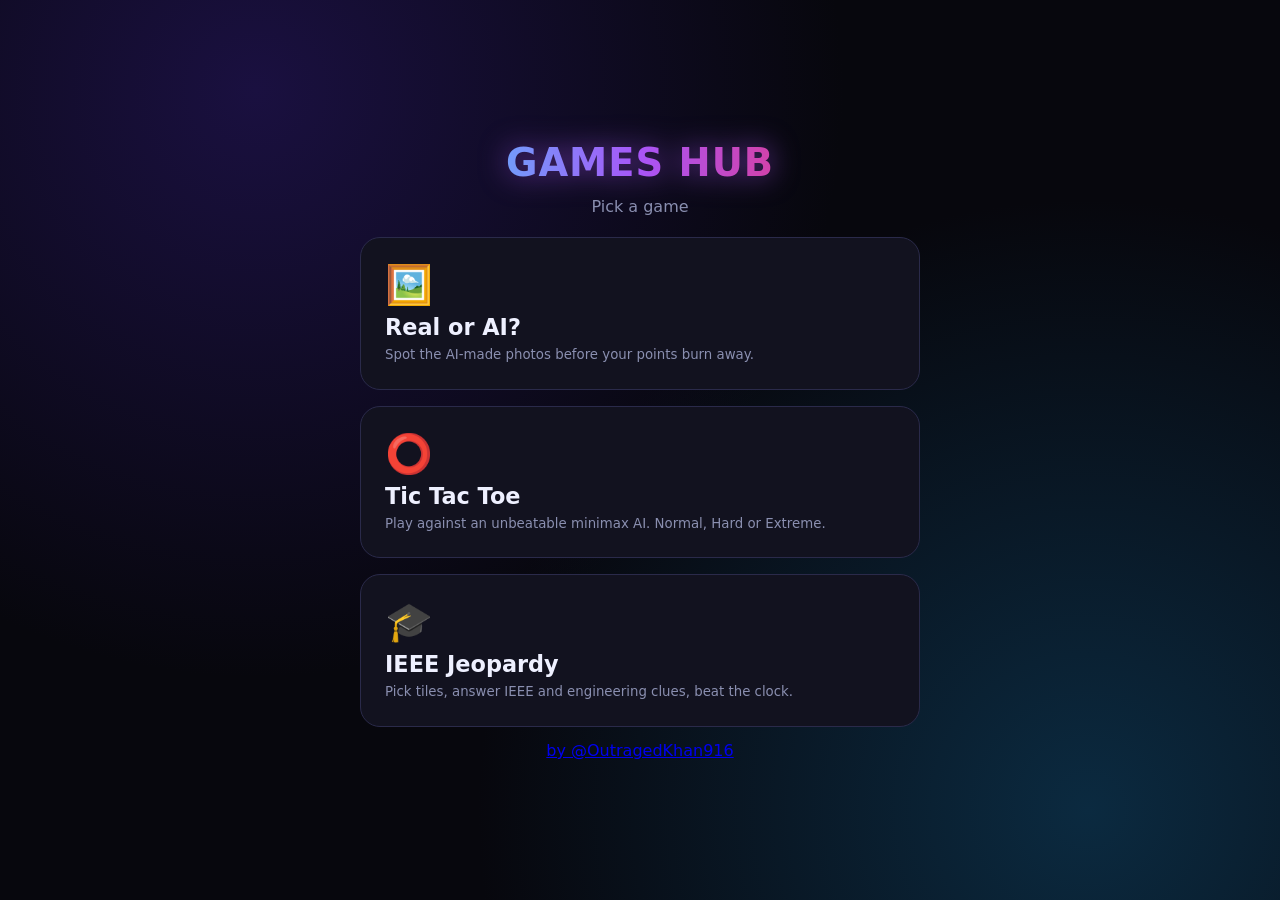
<file: index.html>
<!DOCTYPE html>
<html lang="en">
<head>
<meta charset="UTF-8">
<meta name="viewport" content="width=device-width, initial-scale=1">
<title>Games Hub</title>
<link rel="stylesheet" href="style.css">
</head>
<body>
<div class="page">
  <div class="wrap">
    <h1 class="glow">GAMES HUB</h1>
    <p class="sub">Pick a game</p>
    <div class="hub">
      <a class="gcard" href="real-or-ai.html"><span class="gicon">🖼️</span><b>Real or AI?</b><small>Spot the AI-made photos before your points burn away.</small></a>
      <a class="gcard" href="tictactoe.html"><span class="gicon">⭕</span><b>Tic Tac Toe</b><small>Play against an unbeatable minimax AI. Normal, Hard or Extreme.</small></a>
      <a class="gcard" href="jeopardy.html"><span class="gicon">🎓</span><b>IEEE Jeopardy</b><small>Pick tiles, answer IEEE and engineering clues, beat the clock.</small></a>
    </div>
  </div>
      <a className="by by-bottom" href="https://github.com/outragedkhan916" target="_blank" rel="noreferrer">by @OutragedKhan916</a>
</div>
</body>
</html>
</file>
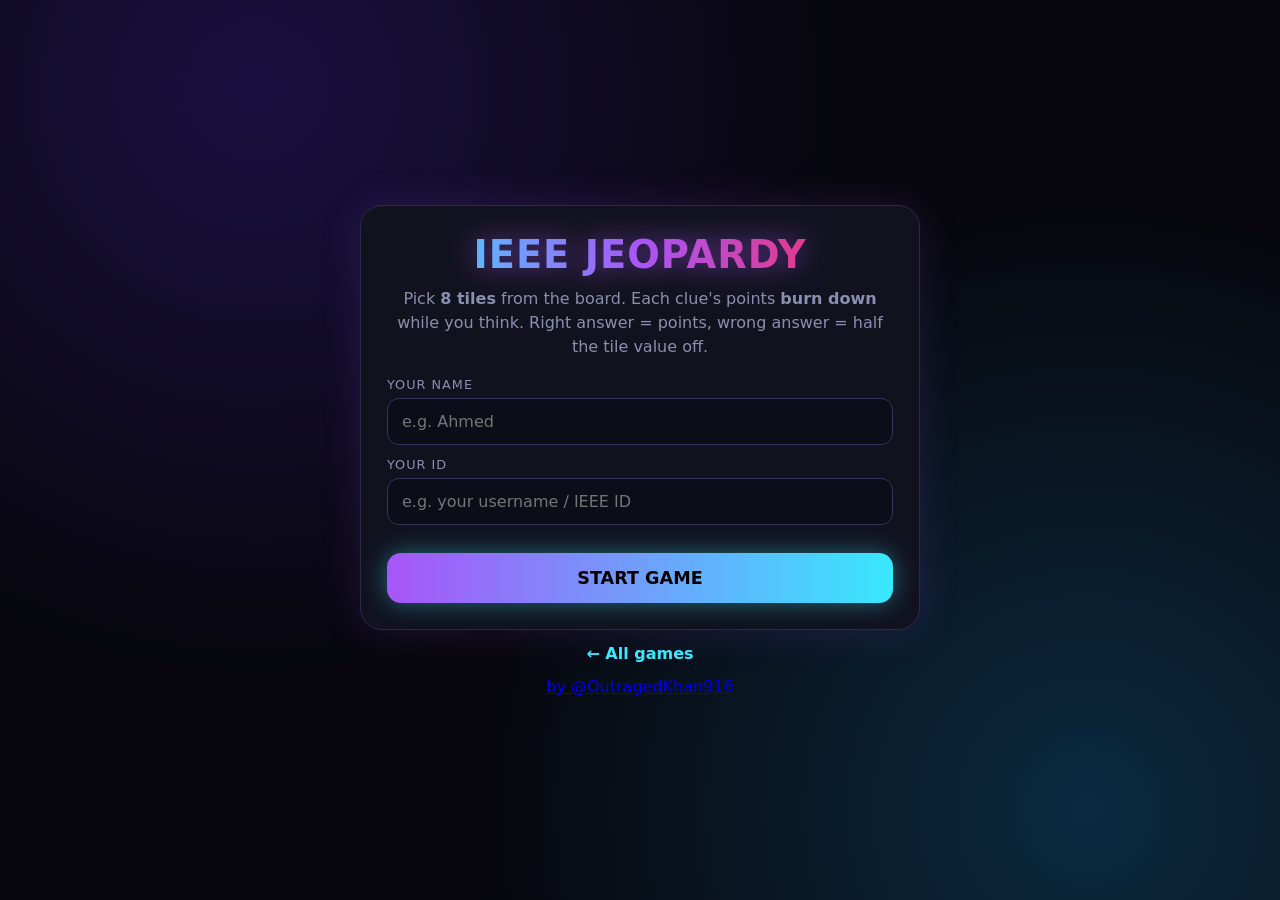
<file: jeopardy.html>
<!DOCTYPE html>
<html lang="en">
<head>
<meta charset="UTF-8">
<meta name="viewport" content="width=device-width, initial-scale=1">
<title>IEEE Jeopardy</title>
<link rel="stylesheet" href="style.css">
<link rel="stylesheet" href="jeopardy.css">
</head>
<body>
<div class="page">
 <div class="wrap wide">

  <div class="card" id="start" style="max-width:560px;margin:auto">
    <h1 class="glow">IEEE JEOPARDY</h1>
    <p class="sub">Pick <b>8 tiles</b> from the board. Each clue's points <b>burn down</b> while you think. Right answer = points, wrong answer = half the tile value off.</p>
    <label for="pName">YOUR NAME</label>
    <input id="pName" maxlength="20" placeholder="e.g. Ahmed" autocomplete="off">
    <label for="pId">YOUR ID</label>
    <input id="pId" maxlength="20" placeholder="e.g. your username / IEEE ID" autocomplete="off">
    <div class="err" id="err"></div>
    <button class="big" id="go" style="margin-top:0">START GAME</button>
  </div>

  <div class="card hide" id="play">
    <div class="top"><span class="pill" id="qn"></span><span class="pill" id="who"></span><span class="pill">Total: <b id="tot">0</b></span></div>

    <div id="boardView">
      <div class="prompt" id="hint"></div>
      <div class="jb" id="board"></div>
    </div>

    <div id="clueView" class="hide">
      <div class="score"><span id="pts">0</span><small>POINTS AVAILABLE</small></div>
      <div class="bar"><i id="fill"></i></div>
      <div class="clue"><small id="cname"></small><span id="ctext"></span></div>
      <div class="opts" id="opts"></div>
      <div class="fb" id="fb"></div>
      <button class="big hide" id="next">NEXT</button>
    </div>
  </div>

  <div class="card hide" id="end" style="max-width:560px;margin:auto">
    <h1 class="glow">GAME OVER</h1>
    <div class="final glow" id="fin"></div>
    <div class="rank" id="rank"></div>
    <h3>LEADERBOARD (this device)</h3>
    <div class="lb" id="lb"></div>
    <button class="big" id="again">PLAY AGAIN</button>
  </div>

 </div>
 <a class="back" href="index.html">← All games</a>
      <a className="by by-bottom" href="https://github.com/outragedkhan916" target="_blank" rel="noreferrer">by @OutragedKhan916</a>
</div>
<script src="jeopardy-data.js"></script>
<script src="jeopardy.js"></script>
</body>
</html>
</file>
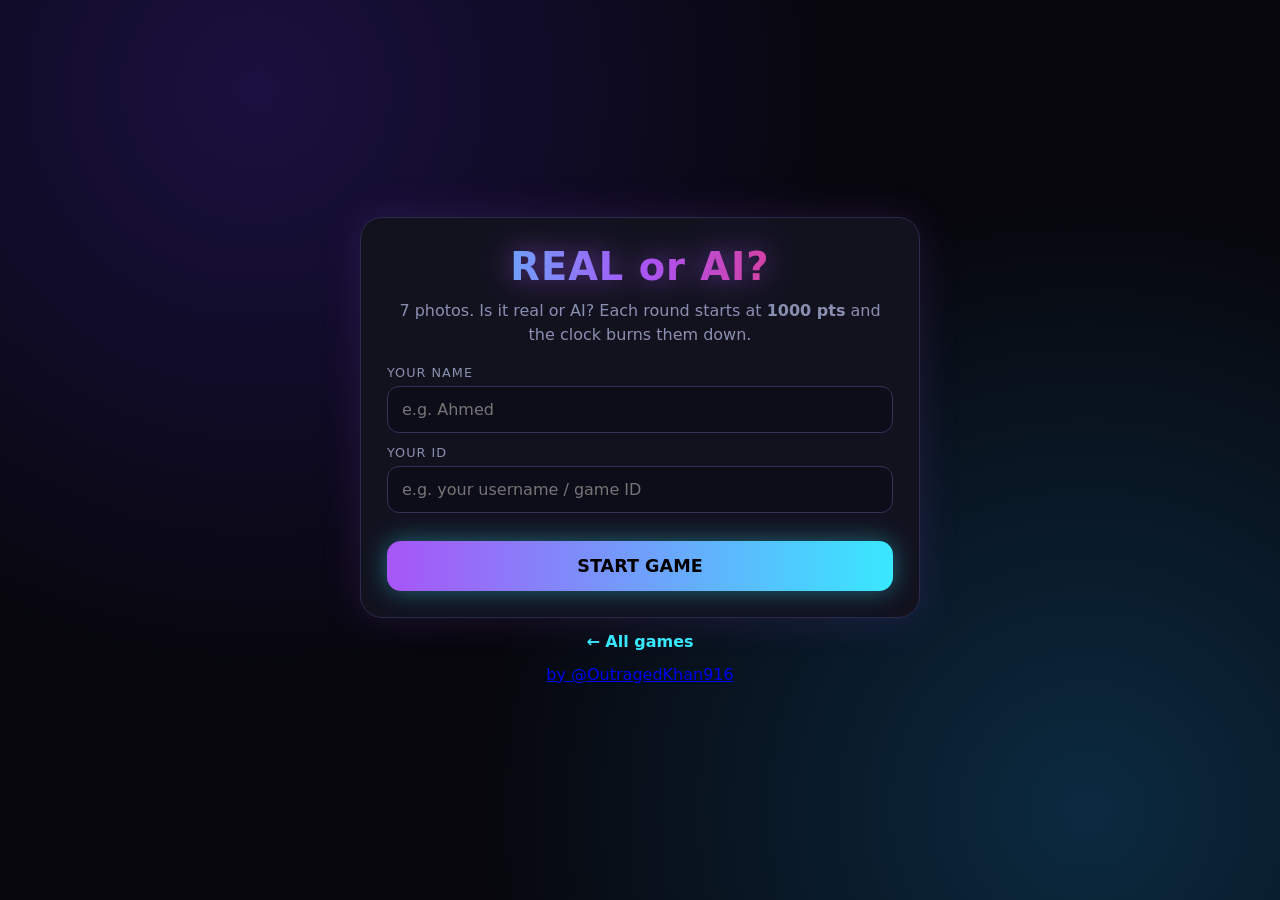
<file: real-or-ai.html>
<!DOCTYPE html>
<html lang="en">
<head>
<meta charset="UTF-8">
<meta name="viewport" content="width=device-width, initial-scale=1">
<title>Real or AI?</title>
<link rel="stylesheet" href="style.css">
</head>
<body>
<div class="page">
 <div class="wrap">

  <div class="card" id="start">
    <h1 class="glow">REAL or AI?</h1>
    <p class="sub">7 photos. Is it real or AI? Each round starts at <b>1000 pts</b> and the clock burns them down.</p>
    <label for="pName">YOUR NAME</label>
    <input id="pName" maxlength="20" placeholder="e.g. Ahmed" autocomplete="off">
    <label for="pId">YOUR ID</label>
    <input id="pId" maxlength="20" placeholder="e.g. your username / game ID" autocomplete="off">
    <div class="err" id="err"></div>
    <button class="big" id="go" style="margin-top:0">START GAME</button>
  </div>

  <div class="card hide" id="game">
    <div class="top"><span class="pill" id="qn"></span><span class="pill" id="who"></span><span class="pill">Total: <b id="tot">0</b></span></div>
    <div class="score"><span id="pts">1000</span><small>POINTS THIS ROUND</small></div>
    <div class="bar"><i id="fill"></i></div>
    <div class="prompt">Is this photo REAL or AI?</div>
    <div class="photo" id="photo"></div>
    <div class="btns"><button class="ch real" id="bReal">REAL</button><button class="ch ai" id="bAi">AI</button></div>
    <div class="fb" id="fb"></div>
    <button class="big hide" id="next">NEXT</button>
  </div>

  <div class="card hide" id="end">
    <h1 class="glow">GAME OVER</h1>
    <div class="final glow" id="fin"></div>
    <div class="rank" id="rank"></div>
    <h3>LEADERBOARD (this device)</h3>
    <div class="lb" id="lb"></div>
    <button class="big" id="again">PLAY AGAIN</button>
  </div>

 </div>
 <a class="back" href="index.html">← All games</a>
      <a className="by by-bottom" href="https://github.com/outragedkhan916" target="_blank" rel="noreferrer">by @OutragedKhan916</a>
</div>
<script src="data.js"></script>
<script src="real-or-ai.js"></script>
</body>
</html>
</file>
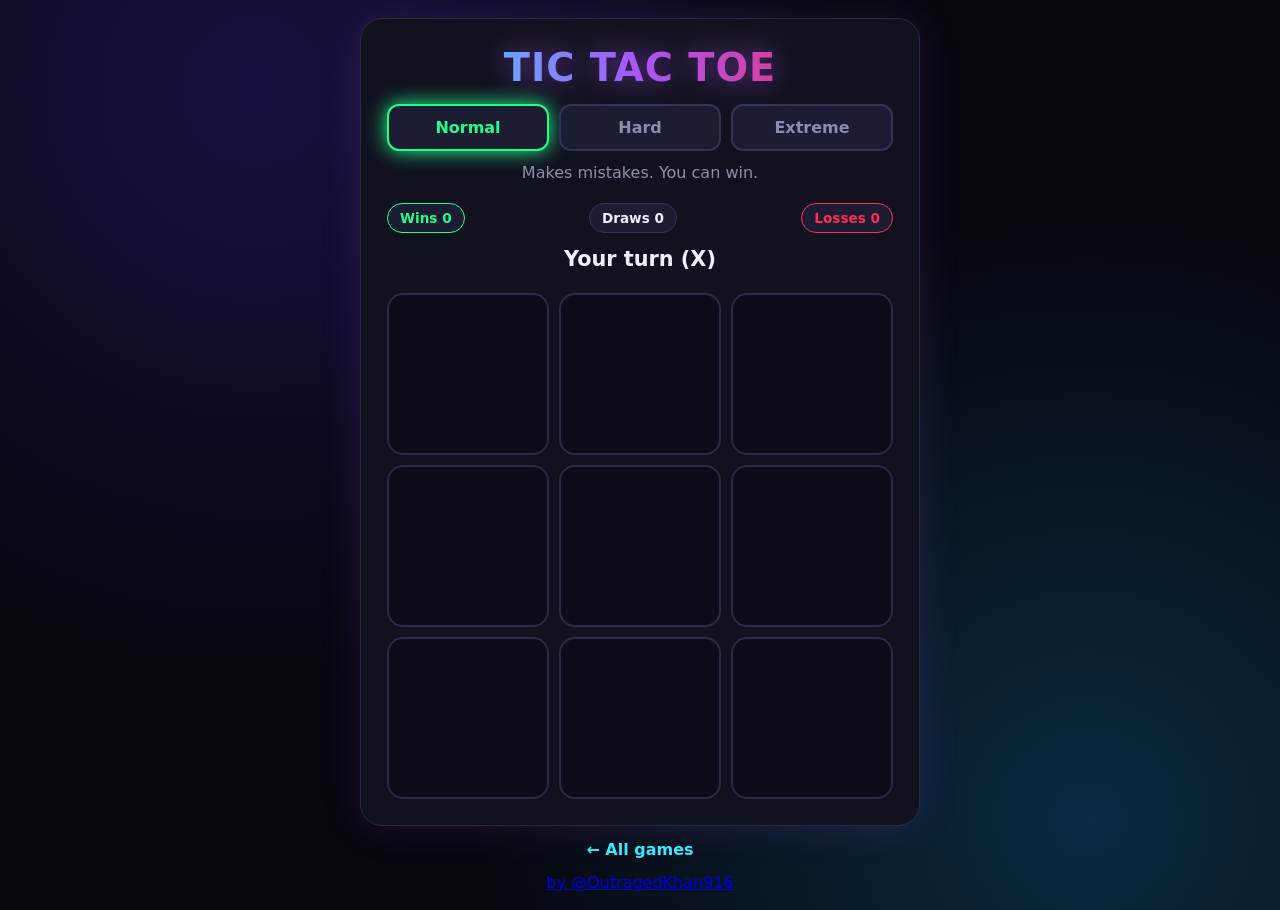
<file: tictactoe.html>
<!DOCTYPE html>
<html lang="en">
<head>
<meta charset="UTF-8">
<meta name="viewport" content="width=device-width, initial-scale=1">
<title>Tic Tac Toe vs AI</title>
<link rel="stylesheet" href="style.css">
</head>
<body>
<div class="page">
  <div class="wrap"><div class="card">
    <h1 class="glow">TIC TAC TOE</h1>
    <div class="lvls">
      <button class="lvl normal" data-l="normal">Normal</button>
      <button class="lvl hard" data-l="hard">Hard</button>
      <button class="lvl extreme" data-l="extreme">Extreme</button>
    </div>
    <p class="sub" id="desc"></p>
    <div class="top">
      <span class="pill g">Wins <b id="w">0</b></span>
      <span class="pill">Draws <b id="d">0</b></span>
      <span class="pill r">Losses <b id="l">0</b></span>
    </div>
    <div class="status" id="status"></div>
    <div class="ttt" id="grid"></div>
    <button class="big hide" id="again">PLAY AGAIN</button>
  </div></div>
  <a class="back" href="index.html">← All games</a>
      <a className="by by-bottom" href="https://github.com/outragedkhan916" target="_blank" rel="noreferrer">by @OutragedKhan916</a>
</div>
<script src="ai.js"></script>
<script src="tictactoe.js"></script>
</body>
</html>
</file>
<file: style.css>
:root{--bg:#07070d;--card:#12121f;--txt:#eef0ff;--mut:#8a8fb0;--green:#22ff88;--red:#ff2d55;--cyan:#38e8ff;--vio:#a855f7}
*{box-sizing:border-box;margin:0}
body{min-height:100vh;background:radial-gradient(circle at 20% 10%,#1a1040 0,transparent 45%),radial-gradient(circle at 85% 90%,#0b2a40 0,transparent 45%),var(--bg);color:var(--txt);font-family:system-ui,Segoe UI,Roboto,sans-serif}
.page{min-height:100vh;display:flex;flex-direction:column;align-items:center;justify-content:center;padding:18px;gap:14px}
.wrap{width:100%;max-width:560px}
.card{background:var(--card);border:1px solid #2a2a4a;border-radius:22px;padding:26px;box-shadow:0 0 40px rgba(168,85,247,.15);animation:pop .5s}
@keyframes pop{from{opacity:0;transform:translateY(20px) scale(.97)}to{opacity:1;transform:none}}
h1{font-size:2.4rem;text-align:center;letter-spacing:1px}
.glow{background:linear-gradient(90deg,var(--cyan),var(--vio),var(--red));-webkit-background-clip:text;background-clip:text;color:transparent;filter:drop-shadow(0 0 14px rgba(168,85,247,.6))}
.sub{text-align:center;color:var(--mut);margin:10px 0 18px;line-height:1.5}
button{font:inherit;cursor:pointer;border:0;color:#fff}
.big{display:block;width:100%;margin-top:14px;padding:15px;border-radius:14px;font-weight:800;font-size:1.1rem;background:linear-gradient(90deg,var(--vio),var(--cyan));color:#000;box-shadow:0 0 24px rgba(56,232,255,.4);transition:.2s}
.big:hover{transform:scale(1.03)}
.back{color:var(--cyan);text-decoration:none;font-weight:700}
footer{color:var(--mut);font-size:.8rem}
.hide{display:none!important}
.hub{display:grid;gap:16px;margin-top:10px}
.gcard{display:flex;flex-direction:column;gap:6px;padding:24px;border-radius:20px;background:var(--card);border:1px solid #2a2a4a;text-decoration:none;color:var(--txt);transition:.25s;animation:pop .5s}
.gcard:hover{transform:translateY(-5px);border-color:var(--cyan);box-shadow:0 0 30px rgba(56,232,255,.35)}
.gicon{font-size:2.4rem}.gcard b{font-size:1.4rem}.gcard small{color:var(--mut);line-height:1.4}
label{display:block;font-size:.8rem;color:var(--mut);letter-spacing:1px;margin:12px 0 6px}
input{width:100%;padding:13px 14px;border-radius:12px;border:1px solid #33335a;background:#0d0d1a;color:var(--txt);font:inherit;outline:0}
input:focus{border-color:var(--cyan);box-shadow:0 0 14px rgba(56,232,255,.4)}
.err{color:var(--red);font-size:.85rem;min-height:20px;margin-top:8px}
.top{display:flex;justify-content:space-between;gap:8px;margin-bottom:14px;font-weight:700;flex-wrap:wrap}
.pill{padding:6px 12px;border-radius:99px;background:#1c1c32;border:1px solid #33335a;font-size:.85rem}
.pill.g{color:var(--green);border-color:var(--green)}.pill.r{color:var(--red);border-color:var(--red)}
.flash{position:fixed;inset:0;pointer-events:none;z-index:5;animation:fl .7s forwards}
.flash.g{background:radial-gradient(circle,transparent 40%,rgba(34,255,136,.35))}
.flash.r{background:radial-gradient(circle,transparent 40%,rgba(255,45,85,.4))}
@keyframes fl{to{opacity:0}}
@keyframes pulse{50%{transform:scale(1.06)}}
@keyframes shake{20%{transform:translateX(-9px)}40%{transform:translateX(9px)}60%{transform:translateX(-6px)}80%{transform:translateX(6px)}}
.score{font-size:2.6rem;font-weight:900;text-align:center;color:var(--cyan);text-shadow:0 0 20px var(--cyan);font-variant-numeric:tabular-nums}
.score small{display:block;font-size:.7rem;color:var(--mut);font-weight:600;letter-spacing:2px;text-shadow:none}
.bar{height:8px;border-radius:9px;background:#1c1c32;margin:10px 0 16px;overflow:hidden}
.bar i{display:block;height:100%;width:100%;background:linear-gradient(90deg,var(--red),#ffb020,var(--green))}
.prompt{text-align:center;color:var(--mut);margin-bottom:12px;font-weight:600}
.photo{position:relative;aspect-ratio:4/3;border-radius:16px;overflow:hidden;border:3px solid #2a2a4a;background:#0d0d1a;display:grid;place-items:center;transition:.3s}
.photo img{width:100%;height:100%;object-fit:cover}
.ph{color:var(--mut);text-align:center;line-height:1.5}
.photo.real{border-color:var(--green);box-shadow:0 0 36px var(--green)}
.photo.ai{border-color:var(--red);box-shadow:0 0 36px var(--red)}
.tag{position:absolute;left:10px;bottom:10px;padding:5px 14px;border-radius:99px;font-weight:900;letter-spacing:1px;background:#000a;animation:pulse .5s}
.btns{display:grid;grid-template-columns:1fr 1fr;gap:14px;margin-top:14px}
.ch{padding:18px;border-radius:14px;font-size:1.2rem;font-weight:900;letter-spacing:1px;transition:.2s}
.ch.real{background:#0f2a1f;border:2px solid var(--green);color:var(--green)}
.ch.ai{background:#2a0f18;border:2px solid var(--red);color:var(--red)}
.ch.real:hover:not(:disabled){box-shadow:0 0 26px var(--green);transform:translateY(-3px)}
.ch.ai:hover:not(:disabled){box-shadow:0 0 26px var(--red);transform:translateY(-3px)}
.ch:disabled{cursor:default;opacity:.5}
.ch.ok{opacity:1;background:var(--green);color:#000;box-shadow:0 0 40px var(--green);animation:pulse .5s}
.ch.bad{opacity:1;background:var(--red);color:#fff;box-shadow:0 0 40px var(--red);animation:shake .45s}
.fb{margin-top:14px;text-align:center;color:var(--mut);line-height:1.4}
.fb b{display:block;font-size:1.3rem;margin-bottom:4px}
.fb.g b{color:var(--green);text-shadow:0 0 14px var(--green)}
.fb.r b{color:var(--red);text-shadow:0 0 14px var(--red)}
.final{font-size:4rem;font-weight:900;text-align:center;margin:6px 0}
.rank{text-align:center;font-size:1.1rem;margin-bottom:12px;line-height:1.6}.rank small{color:var(--mut)}
h3{font-size:.8rem;letter-spacing:2px;color:var(--mut);margin:8px 0}
.lb div{display:flex;justify-content:space-between;gap:8px;padding:8px 12px;border-radius:10px;background:#0d0d1a;margin-bottom:6px;font-size:.85rem}
.lb small{color:var(--mut)}
.lvls{display:grid;grid-template-columns:repeat(3,1fr);gap:10px;margin-top:14px}
.lvl{padding:12px;border-radius:12px;font-weight:800;background:#1c1c32;border:2px solid #33335a;color:var(--mut);transition:.2s}
.lvl.on.normal{border-color:var(--green);color:var(--green);box-shadow:0 0 20px var(--green)}
.lvl.on.hard{border-color:#ffb020;color:#ffb020;box-shadow:0 0 20px #ffb020}
.lvl.on.extreme{border-color:var(--red);color:var(--red);box-shadow:0 0 24px var(--red)}
.status{text-align:center;font-weight:800;font-size:1.3rem;margin:4px 0 14px;min-height:32px}
.status.g{color:var(--green);text-shadow:0 0 16px var(--green)}.status.r{color:var(--red);text-shadow:0 0 16px var(--red)}
.ttt{display:grid;grid-template-columns:repeat(3,1fr);gap:10px}
.sq{aspect-ratio:1;border-radius:16px;background:#0d0d1a;border:2px solid #2a2a4a;font-size:3.4rem;font-weight:900;transition:.2s}
.sq:hover:not(.X):not(.O){border-color:var(--cyan);box-shadow:0 0 18px rgba(56,232,255,.4)}
.sq.X{color:var(--cyan);text-shadow:0 0 18px var(--cyan);animation:pulse .35s}
.sq.O{color:var(--red);text-shadow:0 0 18px var(--red);animation:pulse .35s}
.sq.winG{border-color:var(--green);box-shadow:0 0 30px var(--green);background:#0f2a1f}
.sq.winR{border-color:var(--red);box-shadow:0 0 30px var(--red);background:#2a0f18}
</file>
<file: jeopardy.css>
/* IEEE Jeopardy styles (loaded after style.css) */
.wrap.wide{max-width:760px}
#play{padding:20px}
.jb{display:grid;grid-template-columns:repeat(5,minmax(0,1fr));gap:8px}
.cat{min-height:56px;padding:8px 3px;border-radius:10px;display:flex;align-items:center;justify-content:center;text-align:center;font-weight:800;font-size:clamp(.5rem,1.9vw,.72rem);letter-spacing:.3px;line-height:1.2;overflow-wrap:anywhere;color:var(--cyan);background:linear-gradient(180deg,#2a1a6a,#1a1040);border:1px solid var(--vio)}
.tile{height:clamp(46px,11vw,76px);padding:0;border-radius:10px;font-size:clamp(.9rem,3.4vw,1.3rem);font-weight:900;color:#ffd34d;text-shadow:0 0 12px #ffb020;background:linear-gradient(180deg,#16206e,#0c1240);border:2px solid #3a4cff;transition:.2s}
.tile:hover:not(:disabled){transform:scale(1.08);box-shadow:0 0 22px #3a4cff;border-color:var(--cyan)}
.tile:disabled{opacity:.12;cursor:default}
.clue{font-size:clamp(1rem,3.6vw,1.25rem);line-height:1.5;text-align:center;padding:20px 16px;border-radius:16px;background:#0d0d1a;border:1px solid #2a2a4a;margin-bottom:14px;overflow-wrap:anywhere;animation:pop .4s}
.clue small{display:block;color:var(--vio);font-weight:800;letter-spacing:2px;font-size:.7rem;margin-bottom:8px}
.opts{display:grid;gap:10px}
.opt{width:100%;padding:14px;border-radius:12px;background:#1c1c32;border:2px solid #33335a;font-weight:700;text-align:left;line-height:1.3;overflow-wrap:anywhere;transition:.2s}
.opt:hover:not(:disabled){border-color:var(--cyan);box-shadow:0 0 18px rgba(56,232,255,.4);transform:translateX(4px)}
.opt:disabled{cursor:default;opacity:.45}
.opt.ok{opacity:1;border-color:var(--green);background:#0f2a1f;box-shadow:0 0 30px var(--green);animation:pulse .5s}
.opt.bad{opacity:1;border-color:var(--red);background:#2a0f18;box-shadow:0 0 30px var(--red);animation:shake .45s}
@media(max-width:480px){#play{padding:14px}.jb{gap:5px}}
</file>
